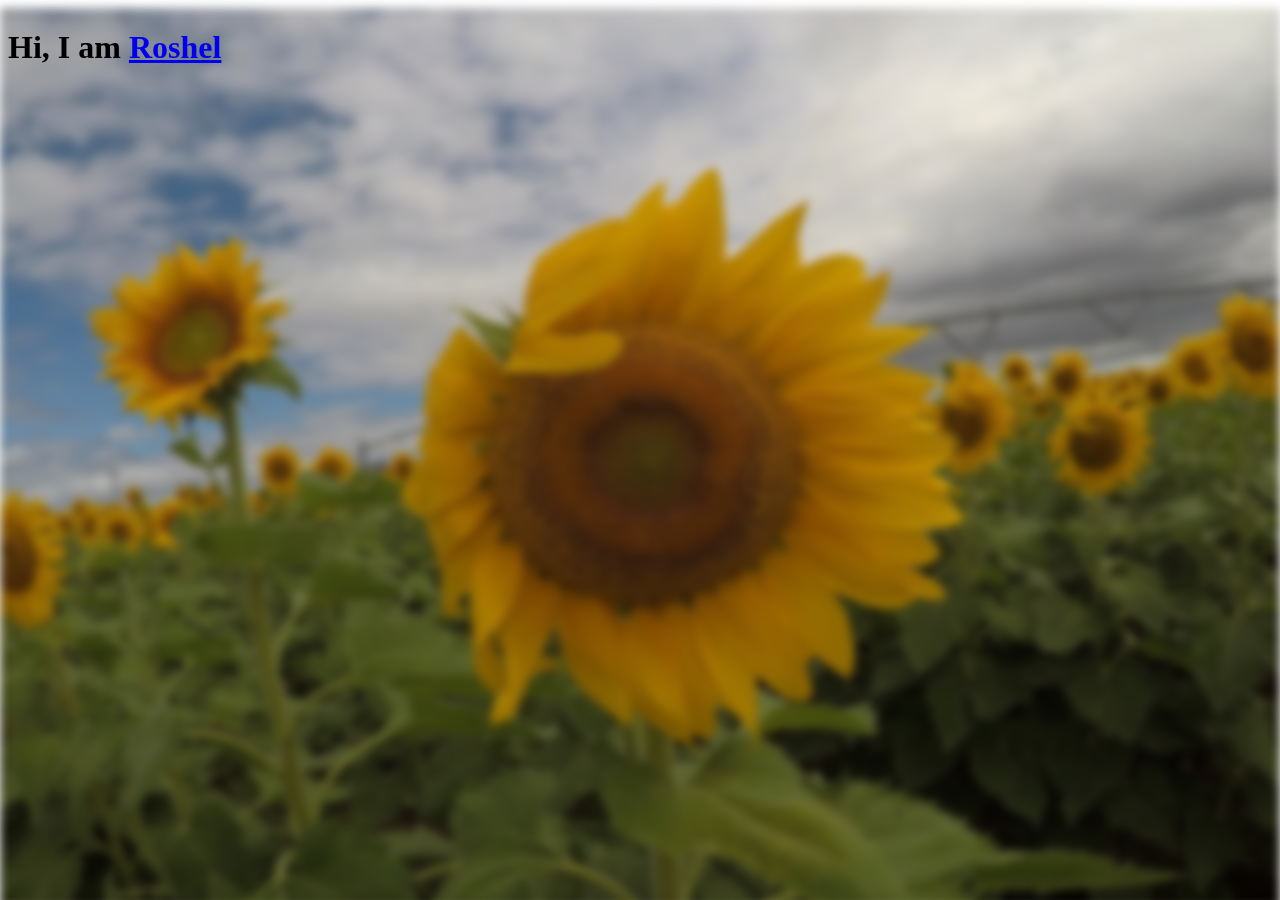
<file: index.html>
<!DOCTYPE html>
<html lang="en">
<head>
    <meta charset="UTF-8">
    <meta http-equiv="X-UA-Compatible" content="IE=edge">
    <meta name="viewport" content="width=device-width, initial-scale=1.0">
    <title>Document</title>
    <style>
        .content {
  /* this is needed or the background will be offset by a few pixels at the top */
  overflow: auto;
  position: relative;
}
.content1 {
    font-family: Cursive;
}
.content::before {
  content: "";
  position: fixed;
  left: 0;
  right: 0;
  z-index: -1;
  

  background-image: url("images/Sunflower.jpeg");
  background-size: 100% 100%;
  background-repeat: no-repeat;
  width: 100%;
  height: 100%; 
  -webkit-filter: blur(5px);
  -moz-filter: blur(5px);
  -o-filter: blur(5px);
  -ms-filter: blur(5px);
  filter: blur(5px);
}
    </style>
</head>
<body>
    <div class = "content">
        <h1 class = "content1">Hi, I am 
            <a href="aboutMe.html">Roshel</a></h1>
    </div>    
</body>
</html>
</file>
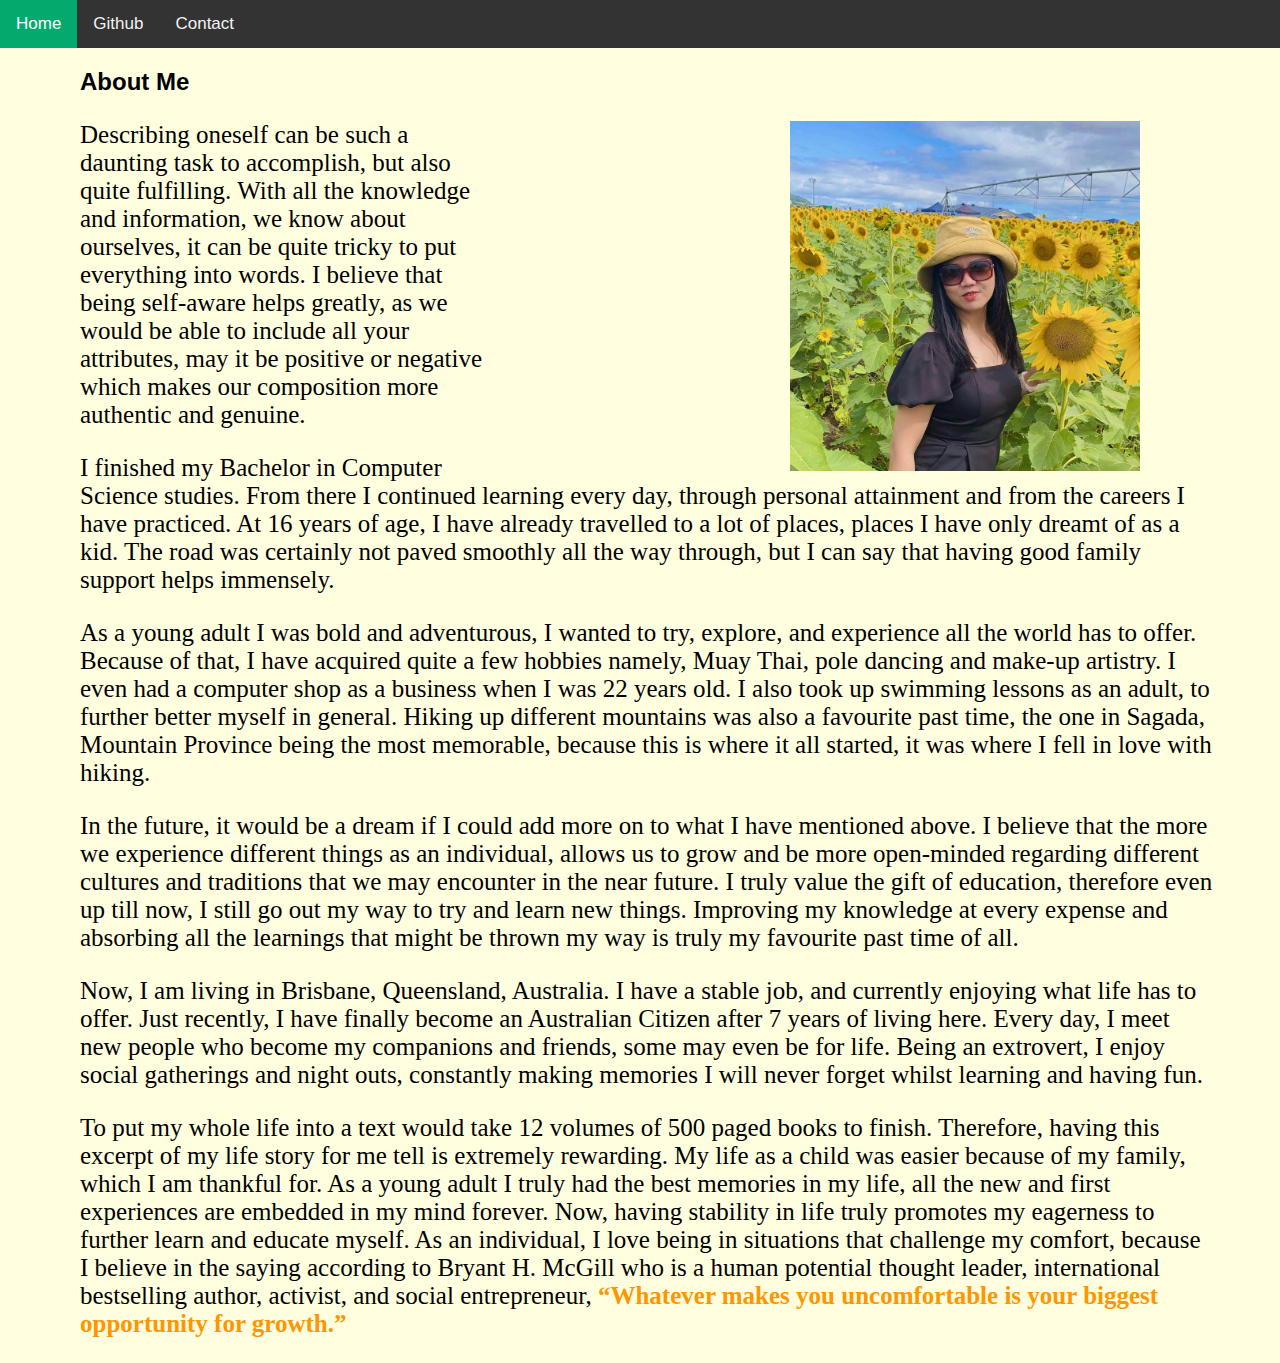
<file: aboutMe.html>
<!DOCTYPE html>
<html lang="en">
<head>
    <meta charset="UTF-8">
    <meta http-equiv="X-UA-Compatible" content="IE=edge">
    <meta name="viewport" content="width=device-width, initial-scale=1.0">
    <title>About Me</title>
    <link rel="stylesheet" href="style.css">
</head>
<body style = "background-color: lightyellow;">
    <div  class="topnav">
        <a class="active" href="index.html">Home</a>
        <a href="https://github.com/iamroshel">Github</a>
        <a href="contact.html">Contact</a>
      </div>
      
     <div style="padding-left:80px">
        <h2>About Me</h2>
       
      </div>

      <div>
        <p class="content">
            <img src="images/roshel2.jpeg" alt = "Roshel" style = "width:350px;height:350px;margin-left:300px;">
            Describing oneself can be such a daunting task to accomplish, but also quite fulfilling. With all the knowledge and information, we know about ourselves, it can be quite tricky to put everything into words. I believe that
            being self-aware helps greatly, as we would be able to include all your attributes, may it be positive or negative which makes our composition more authentic and genuine.
            
        </p>
        
        <p class = "content">I finished my Bachelor in Computer Science studies. From there I continued learning every day, through personal attainment
          and from the careers I have practiced. At 16 years of age, I have already travelled to a lot of places, places I have only dreamt of as a kid. The road
          was certainly not paved smoothly all the way through, but I can say that having good family support helps immensely.</p>

        <p class = "content">As a young adult I was bold and adventurous, I wanted to try, explore, and experience all the world has to offer. Because of that, I have
        acquired quite a few hobbies namely, Muay Thai, pole dancing and make-up artistry. I even had a computer shop as a business when I was 22 years old. I also took up swimming lessons as an adult, to further better
      myself in general. Hiking up different mountains was also a favourite past time, the one in Sagada, Mountain Province being the most memorable, because this is where it all started, it was where I fell in love with hiking.</p>

      <p class = "content">In the future, it would be a dream if I could add more on to what I have mentioned above. I believe that the more we experience different
      things as an individual, allows us to grow and be more open-minded regarding different cultures and traditions that we may encounter in the
      near future. I truly value the gift of education, therefore even up till now, I still go out my way to try and learn new things. Improving my knowledge at
      every expense and absorbing all the learnings that might be thrown my way is truly my favourite past time of all.</p>  
    
      <p class = "content">
        Now, I am living in Brisbane, Queensland, Australia. I have a stable job, and currently enjoying what life has to offer. Just recently, I have finally
        become an Australian Citizen after 7 years of living here. Every day, I meet new people who become my companions and friends, some may
        even be for life. Being an extrovert, I enjoy social gatherings and night outs, constantly making memories I will never forget whilst learning and having fun.  
      </p>

      <p class = "content">
        To put my whole life into a text would take 12 volumes of 500 paged books to finish. Therefore, having this excerpt of my life story for me tell is
      extremely rewarding. My life as a child was easier because of my family, which I am thankful for. As a young adult I truly had the best memories in
      my life, all the new and first experiences are embedded in my mind forever. Now, having stability in life truly promotes my eagerness to further learn
    and educate myself. As an individual, I love being in situations that challenge my comfort, because I believe in the saying according to Bryant
    H. McGill who is a human potential thought leader, international bestselling author, activist, and social entrepreneur, 
    <span style="color:rgb(255, 149, 0);font-weight:bold">“Whatever makes you uncomfortable is your biggest opportunity for growth.” </span> 
      </p>

    </div>   
</body>
</html>
</file>
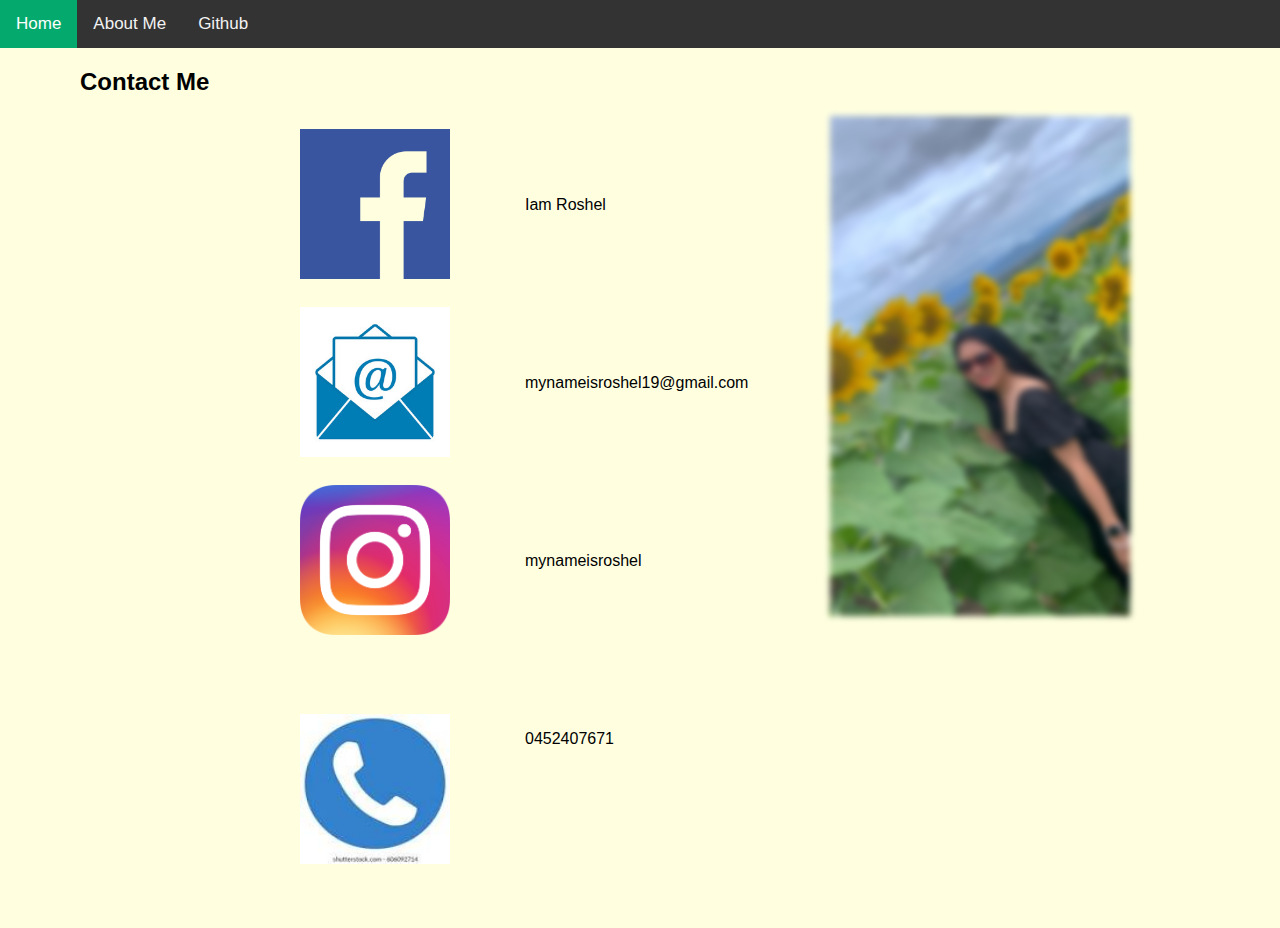
<file: contact.html>
<!DOCTYPE html>
<html lang="en">
<head>
    <meta charset="UTF-8">
    <meta http-equiv="X-UA-Compatible" content="IE=edge">
    <meta name="viewport" content="width=device-width, initial-scale=1.0">
    <title>Document</title>
    <link rel="stylesheet" href="style.css">
</head>
<body style = "background-color: lightyellow;">

    <div class="topnav">
        <a class="active" href="index.html">Home</a>
        <a href="aboutMe.html">About Me</a>
        <a href="https://github.com/iamroshel">Github</a>
    </div>

    <div style="padding-left:80px">
        <h2>Contact Me</h2>
    </div>
    <div class="contactpic">
        <img src="images/sunpic3.jpg" style = "width:300px;height:500px;">
    </div>

    <div class="facebook">
        <a href="http://www.facebook.com"><img src="images/facebook.png" style = "width:150px;height:150px;margin-left:300px;"></a>
    </div>
    
    <div class = "facebookName">
        <p> Iam Roshel </p>
    </div>

    <div class = "email">
        <a href = http://www.gmail.com>
            <img src="images/email.jpeg" style = "width:150px;height:150px;margin-left:300px;">
        </a>
    </div>

    <div class = "gmail">
        <p> mynameisroshel19@gmail.com </p>
    </div>

    <div class = "instagram">
        <a href="http://www.instagram.com"> 
            <img src="images/Instagram_icon.png" style = "width:150px;height:150px;margin-left:300px;"> 
        </a>
    </div>

    <div class = "instaName">
        <p> mynameisroshel</p>
    </div>

    <div class = "mobile">
        <img src="images/mobile.jpeg" style = "width:150px;height:150px;margin-left:300px;">
    </div>

    <div class = "mobile">
        <p> 0452407671</p>
    </div>

</body>
</html>
</file>
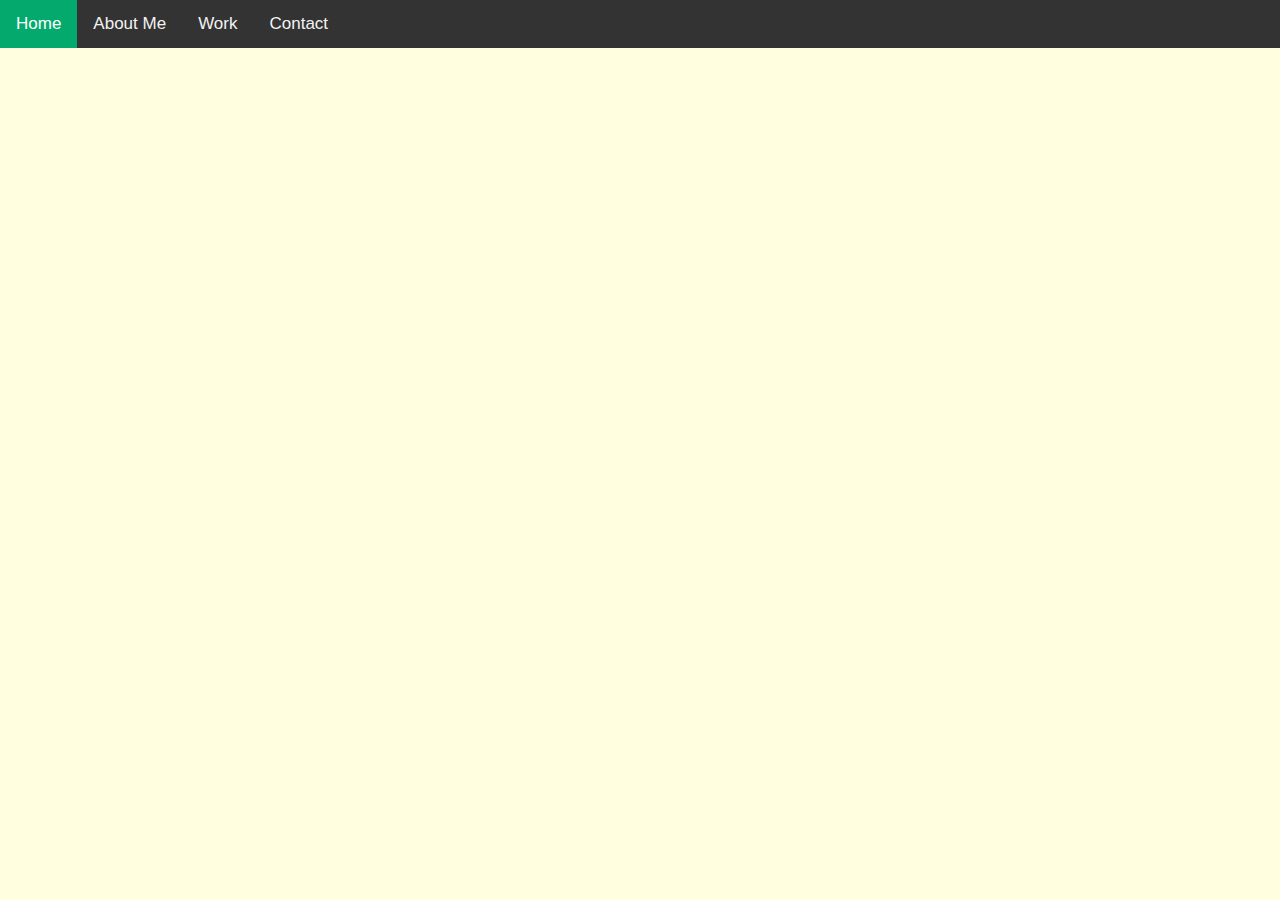
<file: Gallery.html>
<!DOCTYPE html>
<html lang="en">
<head>
    <meta charset="UTF-8">
    <meta http-equiv="X-UA-Compatible" content="IE=edge">
    <meta name="viewport" content="width=device-width, initial-scale=1.0">
    <title>Document</title>
    <style>
        body{
            margin: 0;
            font-family: Arial, Helvetica, sans-serif;
        }

.topnav {
          overflow: hidden;
          background-color: #333;
        }
        
        .topnav a {
          float: left;
          color: #f2f2f2;
          text-align: center;
          padding: 14px 16px;
          text-decoration: none;
          font-size: 17px;
        }
        
        .topnav a:hover {
          background-color: #ddd;
          color: black;
        }
        
        .topnav a.active {
          background-color: #04AA6D;
          color: white;
        }

    </style>
</head>
<body style = "background-color: lightyellow;">

    <div class="topnav">
        <a class="active" href="index.html">Home</a>
        <a href="aboutMe.html">About Me</a>
        <a href="work.html">Work</a>
        <a href="contact.html">Contact</a>
      </div>
    
    
</body>
</html>
</file>
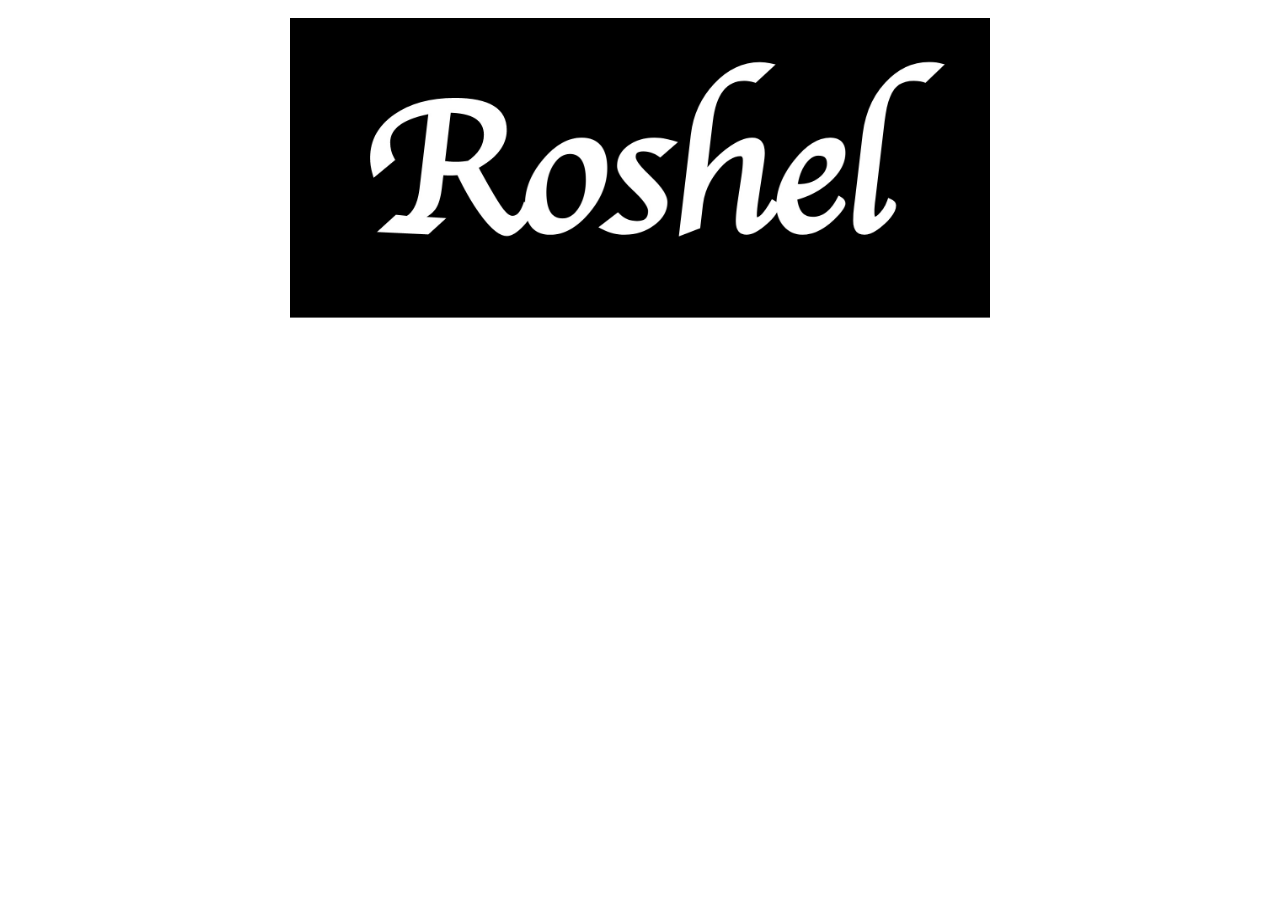
<file: index1.html>
<!DOCTYPE html>
<html lang="en">
<head>
    <meta charset="UTF-8">
    <meta http-equiv="X-UA-Compatible" content="IE=edge">
    <meta name="viewport" content="width=device-width, initial-scale=1.0">
    <title>Document</title>
    <style>
        img {
            display: block;
            margin-left: auto;
            margin-right: auto;   
            padding: 10px;
        };

    </style>
</head>
<body>
    <div class = "myname">
           
       

        
    </div>
    <a href="aboutMe.html">
        <img src="images/roshel1.jpg" alt="Roshel" width="700" height="300">
    </a>    
</body>
</html>
</file>
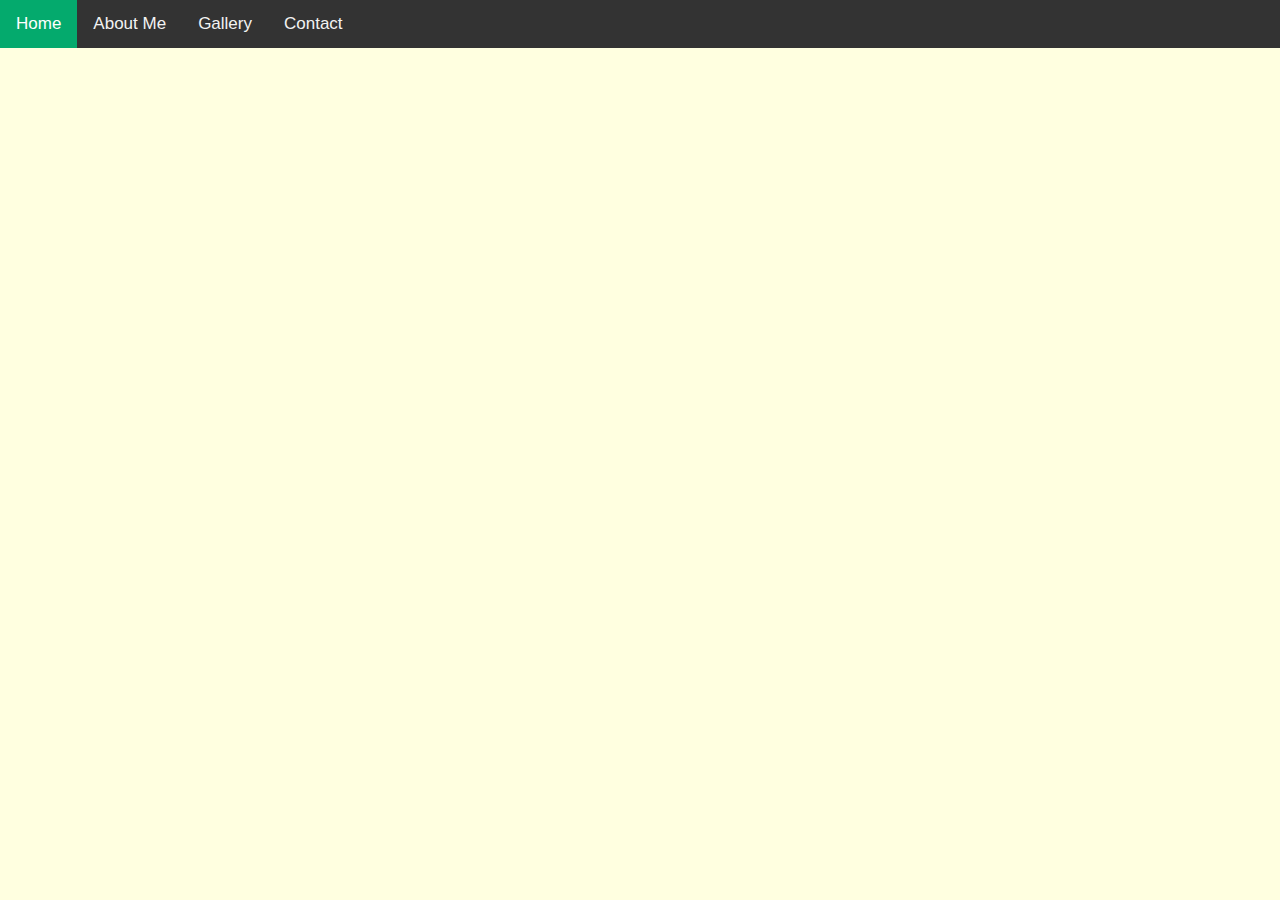
<file: work.html>
<!DOCTYPE html>
<html lang="en">
<head>
    <meta charset="UTF-8">
    <meta http-equiv="X-UA-Compatible" content="IE=edge">
    <meta name="viewport" content="width=device-width, initial-scale=1.0">
    <title>Document</title>
    <style>
        body{
            margin: 0;
            font-family: Arial, Helvetica, sans-serif;
        }

.topnav {
          overflow: hidden;
          background-color: #333;
        }
        
        .topnav a {
          float: left;
          color: #f2f2f2;
          text-align: center;
          padding: 14px 16px;
          text-decoration: none;
          font-size: 17px;
        }
        
        .topnav a:hover {
          background-color: #ddd;
          color: black;
        }
        
        .topnav a.active {
          background-color: #04AA6D;
          color: white;
        }

    </style>
</head>
<body style = "background-color: lightyellow;">

    <div class="topnav">
        <a class="active" href="index.html">Home</a>
        <a href="aboutMe.html">About Me</a>
        <a href="Gallery.html">Gallery</a>
        <a href="contact.html">Contact</a>
      </div>
    
    
</body>
</html>
</file>
<file: style.css>
body {
  margin: 0;
  font-family: Arial, Helvetica, sans-serif;
}

.topnav {
  overflow: hidden;
  background-color: #333;
}

.topnav a {
  float: left;
  color: #f2f2f2;
  text-align: center;
  padding: 14px 16px;
  text-decoration: none;
  font-size: 17px;
}

.topnav a:hover {
  background-color: #ddd;
  color: black;
}

.topnav a.active {
  background-color: #04AA6D;
  color: white;
}
img {
    float : right;
    padding-right: 75px; 
    }   
.content {
    padding-left: 80px;
    font-family: cursive;
    font-size: 25px;
    padding-right: 65px;
  
}    
.contactpic {
  float : right;
  padding-right: 75px; 
  filter: blur(3px);
 
  }   
.facebook, .email, .instagram, .mobile{
  float : left;
  padding-top: 1%;
  }
.facebookName, .gmail, .instaName, .mobile {
  float : center;
  padding-top: 5%;
  padding-bottom: 5%;
}
</file>
